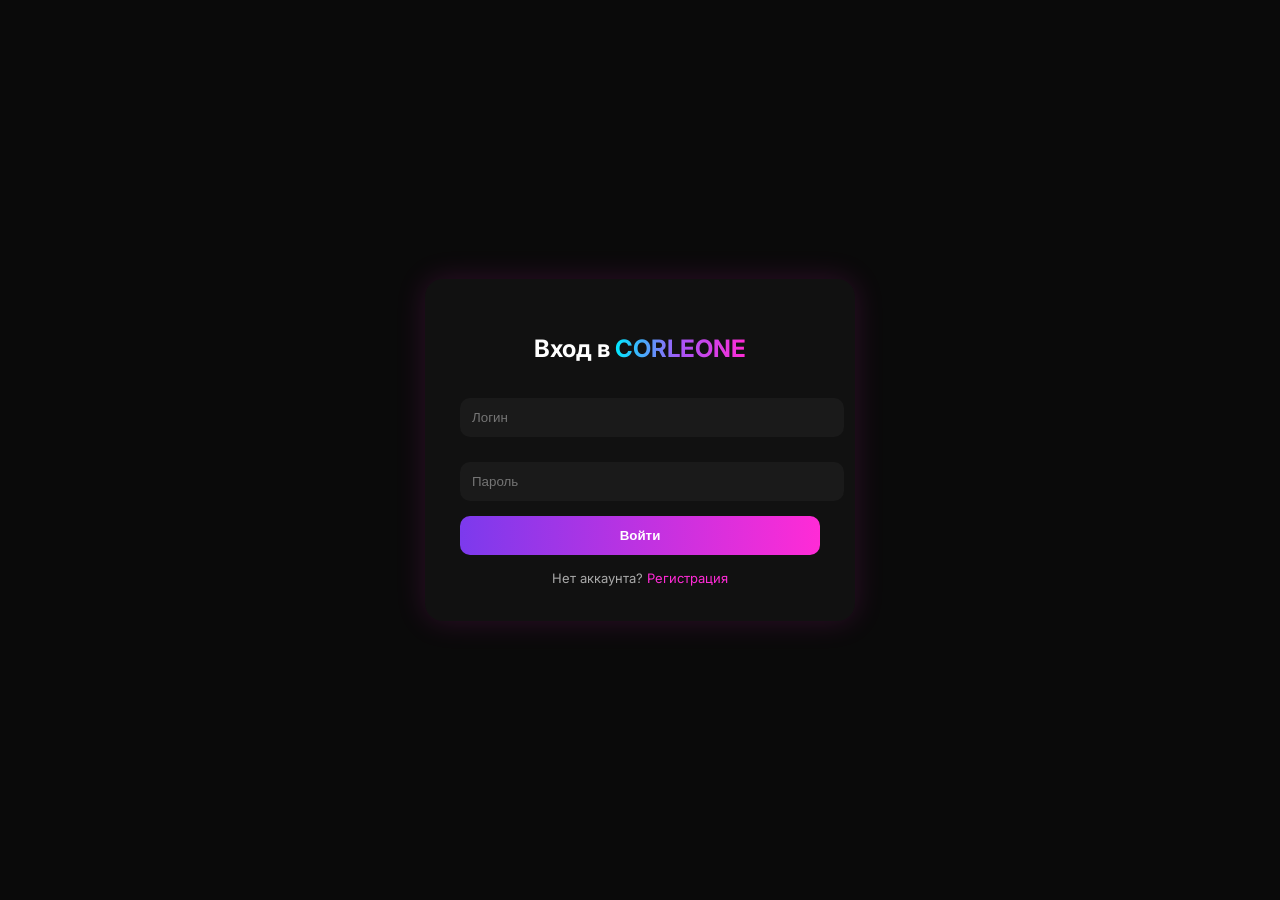
<file: templates/login.html>
<!DOCTYPE html>
<html lang="ru">
<head>
<meta charset="UTF-8">
<title>Вход</title>

<link href="https://fonts.googleapis.com/css2?family=Inter:wght@400;600;800&display=swap" rel="stylesheet">

<style>
body {
    margin: 0;
    height: 100vh;
    display: flex;
    justify-content: center;
    align-items: center;
    background: #0a0a0a;
    font-family: Inter;
    color: white;
}

.box {
    width: 360px;
    background: #111;
    padding: 35px;
    border-radius: 18px;
    box-shadow: 0 0 30px rgba(255, 43, 214, 0.15);
}

h2 {
    text-align: center;
    margin-bottom: 25px;
}

.gradient {
    background: linear-gradient(90deg, #00eaff, #a855f7, #ff2bd6);
    -webkit-background-clip: text;
    -webkit-text-fill-color: transparent;
}

input {
    width: 100%;
    padding: 12px;
    margin-top: 10px;
    margin-bottom: 15px;
    border-radius: 10px;
    border: none;
    background: #1a1a1a;
    color: white;
}

button {
    width: 100%;
    padding: 12px;
    border: none;
    border-radius: 10px;
    background: linear-gradient(90deg, #7c3aed, #ff2bd6);
    color: white;
    font-weight: 600;
    cursor: pointer;
    transition: 0.2s;
}

button:hover {
    transform: scale(1.03);
}

.link {
    text-align: center;
    margin-top: 15px;
    font-size: 13px;
    color: #aaa;
}

a {
    color: #ff2bd6;
    text-decoration: none;
}
</style>
</head>

<body>

<div class="box">

    <h2>Вход в <span class="gradient">CORLEONE</span></h2>

    <form method="post">
        <input name="username" placeholder="Логин" required>
        <input name="password" type="password" placeholder="Пароль" required>

        <button>Войти</button>
    </form>

    <div class="link">
        Нет аккаунта? <a href="/register">Регистрация</a>
    </div>

</div>

</body>
</html>
</file>
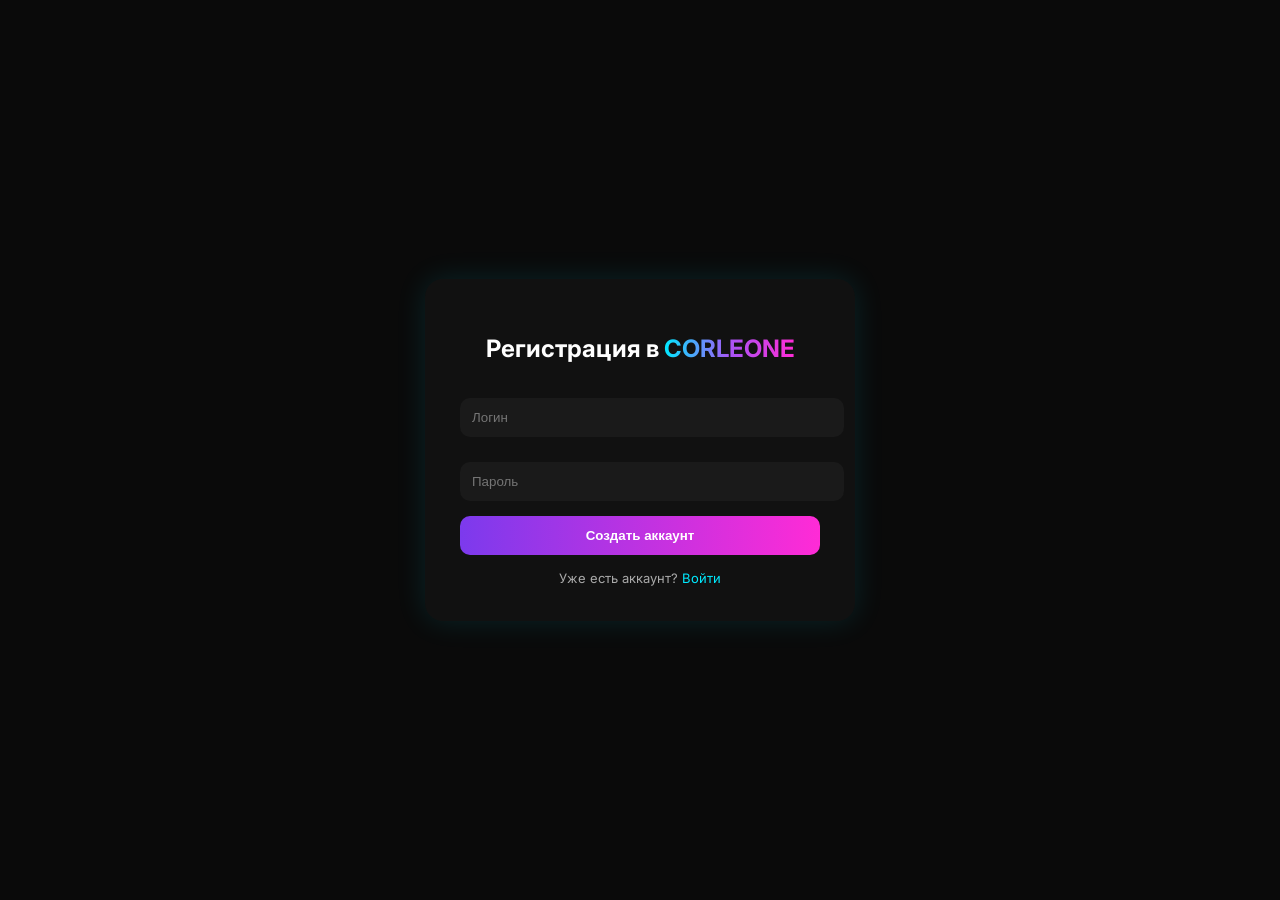
<file: templates/register.html>
<!DOCTYPE html>
<html lang="ru">
<head>
<meta charset="UTF-8">
<title>Регистрация</title>

<link href="https://fonts.googleapis.com/css2?family=Inter:wght@400;600;800&display=swap" rel="stylesheet">

<style>
body {
    margin: 0;
    height: 100vh;
    display: flex;
    justify-content: center;
    align-items: center;
    background: #0a0a0a;
    font-family: Inter;
    color: white;
}

.box {
    width: 360px;
    background: #111;
    padding: 35px;
    border-radius: 18px;
    box-shadow: 0 0 30px rgba(0, 234, 255, 0.12);
}

h2 {
    text-align: center;
    margin-bottom: 25px;
}

.gradient {
    background: linear-gradient(90deg, #00eaff, #a855f7, #ff2bd6);
    -webkit-background-clip: text;
    -webkit-text-fill-color: transparent;
}

input {
    width: 100%;
    padding: 12px;
    margin-top: 10px;
    margin-bottom: 15px;
    border-radius: 10px;
    border: none;
    background: #1a1a1a;
    color: white;
}

button {
    width: 100%;
    padding: 12px;
    border: none;
    border-radius: 10px;
    background: linear-gradient(90deg, #7c3aed, #ff2bd6);
    color: white;
    font-weight: 600;
    cursor: pointer;
    transition: 0.2s;
}

button:hover {
    transform: scale(1.03);
}

.link {
    text-align: center;
    margin-top: 15px;
    font-size: 13px;
    color: #aaa;
}

a {
    color: #00eaff;
    text-decoration: none;
}
</style>
</head>

<body>

<div class="box">

    <h2>Регистрация в <span class="gradient">CORLEONE</span></h2>

    <form method="post">
        <input name="username" placeholder="Логин" required>
        <input name="password" type="password" placeholder="Пароль" required>

        <button>Создать аккаунт</button>
    </form>

    <div class="link">
        Уже есть аккаунт? <a href="/login">Войти</a>
    </div>

</div>

</body>
</html>
</file>
